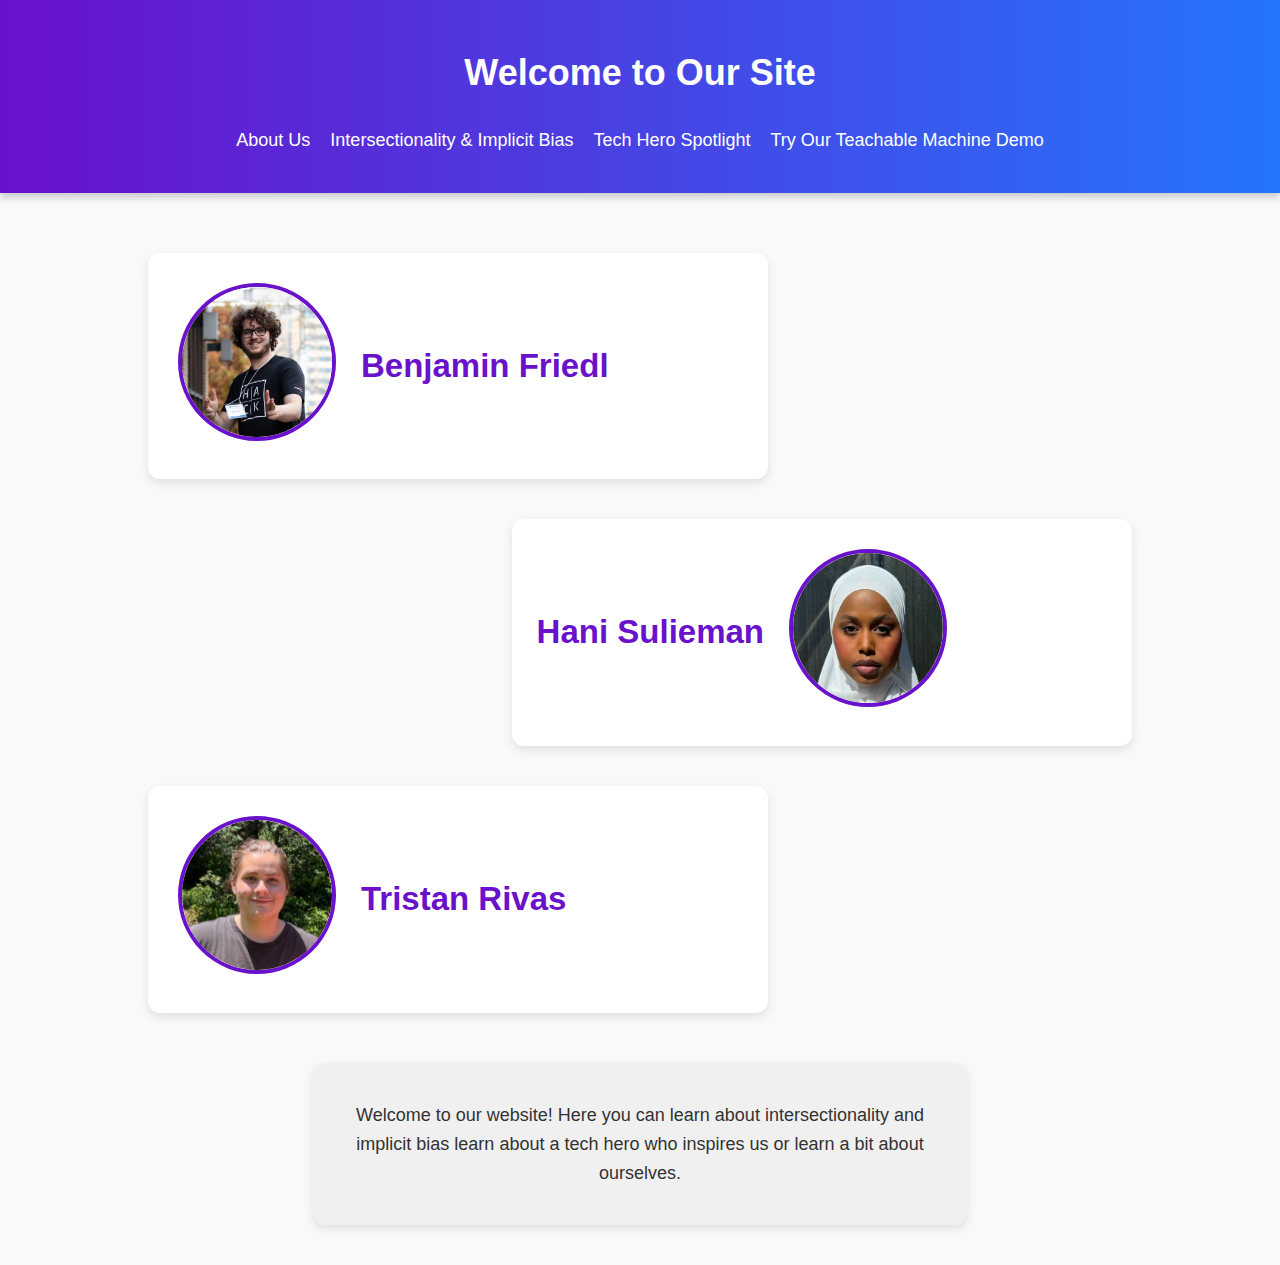
<file: index.html>
<!DOCTYPE html>
<html lang="en">
<head>
    <meta charset="UTF-8">
    <meta name="viewport" content="width=device-width, initial-scale=1.0">
    <title>My Website</title>
    <link rel="stylesheet" href="stylepage.css">
</head>
<body>

    <!-- Header & Navigation -->
    <header>
        <h1 class="header">Welcome to Our Site</h1>
        <nav>
            <ul class="nav-links">
                <li><a href="about.html">About Us</a></li>
                <li><a href="intersectionality.html">Intersectionality & Implicit Bias</a></li>
                <li><a href="tech-hero.html">Tech Hero Spotlight</a></li>
                <li><a href="pets.html">Try Our Teachable Machine Demo</a></li>
            </ul>
        </nav>
    </header>

    <!-- Main Content -->
    <main>
        <section class="index-people">

            <!-- Ben's Section (Top Left) -->
            <div class="index-card left-card">
                <div class="index-image">
                    <a href="about.html#ben"><img src="ben.jpg" alt="Ben Friedl"></a>
                </div>
                <div class="index-text">
                    <h2>Benjamin Friedl</h2>
                </div>
            </div>

            <!-- Hani's Section (Middle Right) -->
            <div class="index-card right-card">
                <div class="index-text">
                    <h2>Hani Sulieman</h2>
                </div>
                <div class="index-image">
                    <a href="about.html#hani"><img src="hani.jpg" alt="Hani Sulieman"></a>
                </div>
            </div>

            <!-- Tristan's Section (Bottom Left) -->
            <div class="index-card left-card">
                <div class="index-image">
                    <a href="about.html#tristan"><img src="tristan.jpg" alt="Tristan Rivas"></a>
                </div>
                <div class="index-text">
                    <h2>Tristan Rivas</h2>
                </div>
            </div>

        </section>

        <!-- Information Card -->
        <section class="info-card">
            <p>
                Welcome to our website! Here you can learn about intersectionality and implicit bias
                learn about a tech hero who inspires us or learn a bit about ourselves.
            </p>
        </section>
    </main>

</body>
</html>
</file>
<file: stylepage.css>
/* =========================== */
/* General Styles */
/* =========================== */

body {
    font-family: 'Poppins', sans-serif; 
    font-size: 18px;
    margin: 0;
    padding: 0;
    background-color: #f8f9fa;
    color: #333;
    line-height: 1.6;
}

/* =========================== */
/* Header & Navigation */
/* =========================== */

header {
    background: linear-gradient(to right, #6a11cb, #2575fc);
    color: white;
    padding: 20px;
    text-align: center;
    box-shadow: 0px 4px 8px rgba(0, 0, 0, 0.2);
}

/* Home Navigation */
.nav-home {
    text-align: center;
    margin-bottom: 10px;
}

.nav-home a {
    font-size: 20px;
    font-weight: bold;
    text-decoration: none;
    color: white;
}

/* Page Navigation Links */
.nav-links {
    list-style: none;
    padding: 0;
    display: flex;
    justify-content: center;
    gap: 20px;
}

.nav-links li {
    display: inline;
}

.nav-links a {
    color: white;
    text-decoration: none;
    font-size: 18px;
    transition: color 0.3s ease-in-out;
}

.nav-links a:hover {
    color: #ffd700;
}

/* =========================== */
/* Large Banner Section */
/* =========================== */

.banner {
    text-align: center;
    padding: 60px 20px;
    background: url('banner-image.jpg') no-repeat center center/cover;
    color: black;
    font-size: 24px;
    font-weight: bold;
}

/* =========================== */
/* Main Content Styling */
/* =========================== */

main {
    max-width: 80%;
    margin: 40px auto;
    text-align: center;
}

/* =========================== */
/* Content Cards for Sections */
/* =========================== */

.content-card {
    background: white;
    padding: 20px;
    margin: 20px auto;
    border-radius: 12px;
    box-shadow: 0px 4px 10px rgba(0, 0, 0, 0.1);
}

/* Section Headers */
.content-card h2 {
    color: #6a11cb;
    margin-bottom: 15px;
}

/* =========================== */
/* Video Styling */
/* =========================== */

.video-container {
    text-align: center;
    margin: 20px 0;
}

.video-container iframe {
    border-radius: 10px;
    max-width: 100%;
}

/* =========================== */
/* Buttons */
/* =========================== */

.button {
    text-align: center;
    margin: 20px 0;
}

.button a {
    padding: 15px;
    border-radius: 12px;
    background: linear-gradient(to right, red, purple);
    color: white;
    text-decoration: none;
    display: inline-block;
    transition: background 0.3s ease-in-out;
}

.button a:hover {
    background: linear-gradient(to right, purple, red);
}

/* =========================== */
/* About Page: Profile Cards */
/* =========================== */

.people {
    display: flex;
    flex-direction: column;
    align-items: center;
    gap: 30px;
}

.person {
    display: flex;
    align-items: center;
    width: 80%;
    background: white;
    padding: 20px;
    border-radius: 12px;
    box-shadow: 0px 4px 10px rgba(0, 0, 0, 0.1);
    transition: transform 0.3s ease-in-out;
}

.person:hover {
    transform: scale(1.05);
}

/* Profile Images */
.personimage {
    flex-shrink: 0;
    padding: 20px;
}

.personimage img {
    border-radius: 50%;
    width: 200px;
    height: 200px;
    border: 4px solid #6a11cb;
    transition: box-shadow 0.3s ease-in-out;
}

.personimage img:hover {
    box-shadow: 0px 4px 10px rgba(0, 0, 0, 0.3);
}

/* Profile Text */
.persontext {
    padding: 10px 20px;
    max-width: 600px;
    text-align: left;
}

.persontext h2 {
    margin-bottom: 5px;
    font-size: 24px;
    color: #6a11cb;
}

.persontext p {
    margin-bottom: 10px;
}

/* Links in About Page */
.persontext a {
    color: #2575fc;
    font-weight: bold;
    text-decoration: none;
    transition: color 0.3s ease-in-out;
}

.persontext a:hover {
    color: #ff5733;
}

/* =========================== */
/* Tech Hero Spotlight */
/* =========================== */

.spotlight {
    background: white;
    padding: 30px;
    margin: 20px auto;
    border-radius: 12px;
    box-shadow: 0px 4px 10px rgba(0, 0, 0, 0.1);
    text-align: center;
}

.spotlight img {
    width: 90%;
    max-width: 720px;
    border-radius: 10px;
    margin-bottom: 15px;
}

/* =========================== */
/* What Intersectionality Means to Us */
/* =========================== */

.perspectives {
    display: flex;
    flex-direction: column;
    align-items: center;
    gap: 20px;
}

.perspective {
    background: #f0f0f0;
    padding: 15px;
    border-radius: 10px;
    width: 90%;
    text-align: center;
}

.perspective h3 {
    color: #6a11cb;
}

/* =========================== */
/* Index Page: Custom Layout */
/* =========================== */

.index-people {
    display: flex;
    flex-direction: column;
    align-items: center;
    gap: 40px;
    padding: 20px;
}

/* Index Page: Name + Image Cards */
.index-card {
    display: flex;
    align-items: center;
    background: white;
    padding: 15px;
    border-radius: 12px;
    box-shadow: 0px 4px 10px rgba(0, 0, 0, 0.1);
    width: 60%;
    transition: transform 0.3s ease-in-out;
}

.index-card:hover {
    transform: scale(1.05);
}

/* Positioning: Ben & Tristan (Left) | Hani (Right) */
.left-card {
    align-self: flex-start;
}

.right-card {
    align-self: flex-end;
}

/* Image Styling */
.index-image {
    flex-shrink: 0;
    padding: 15px;
}

.index-image img {
    width: 150px;
    height: 150px;
    border-radius: 50%;
    border: 4px solid #6a11cb;
    transition: box-shadow 0.3s ease-in-out;
}

.index-image img:hover {
    box-shadow: 0px 4px 10px rgba(0, 0, 0, 0.3);
}

/* Name Text */
.index-text {
    padding: 10px;
    font-size: 22px;
    font-weight: bold;
    color: #6a11cb;
}

/* Info Card */
.info-card {
    background: #f0f0f0;
    padding: 20px;
    border-radius: 12px;
    text-align: center;
    margin: 30px auto; /* Center Horizontally */
    width: 60%; /* Keep the structured look */
    box-shadow: 0px 4px 10px rgba(0, 0, 0, 0.1);
    display: flex;
    justify-content: center; /* Ensure text is centered */
    align-items: center;
}

.info-card p {
    font-size: 18px;
}

.info-card a {
    font-weight: bold;
    color: #2575fc;
    text-decoration: none;
    transition: color 0.3s ease-in-out;
}

.info-card a:hover {
    color: #ff5733;
}

/* =========================== */
/* Responsive Design */
/* =========================== */

@media (max-width: 768px) {
    .index-card {
        flex-direction: column;
        text-align: center;
        width: 80%;
    }

    .person {
        flex-direction: column;
        text-align: center;
    }

    .people-index {
        flex-direction: column;
        align-items: center;
    }

    .info-card {
        width: 80%;
    }
}

/* =========================== */
/* Pet Classifier Image Tiles */
/* =========================== */

.tiles {
    display: flex;
    justify-content: center;
    flex-wrap: wrap;
    gap: 10px;
    margin-bottom: 40px;
}

.tile {
    width: 100px;
    height: 100px;
    background-size: cover;
    background-position: center;
    cursor: grab;
    border: 2px solid #fff;
    border-radius: 8px;
}

.tile-wrapper {
    display: flex;
    flex-direction: column;
    align-items: center;
}

.tile-label {
    margin-top: 8px;
    font-weight: bold;
    color: #6a11cb;
    font-size: 16px;
}

.personimage .training-preview {
    width: 150%;
    max-width: 750px;
    height: 150%;
    max-height: 750px;
    border-radius: 10px;
    border: none;
}

/* Individual Pet Tile Backgrounds */
.tile.jasper {
    background-image: url('jasper.jpg');
}

.tile.cheddar {
    background-image: url('cheddar.jpg');
}

.tile.jamey {
    background-image: url('jamey.jpg');
}

.tile.lulu {
    background-image: url('lulu.jpg');
}
</file>
